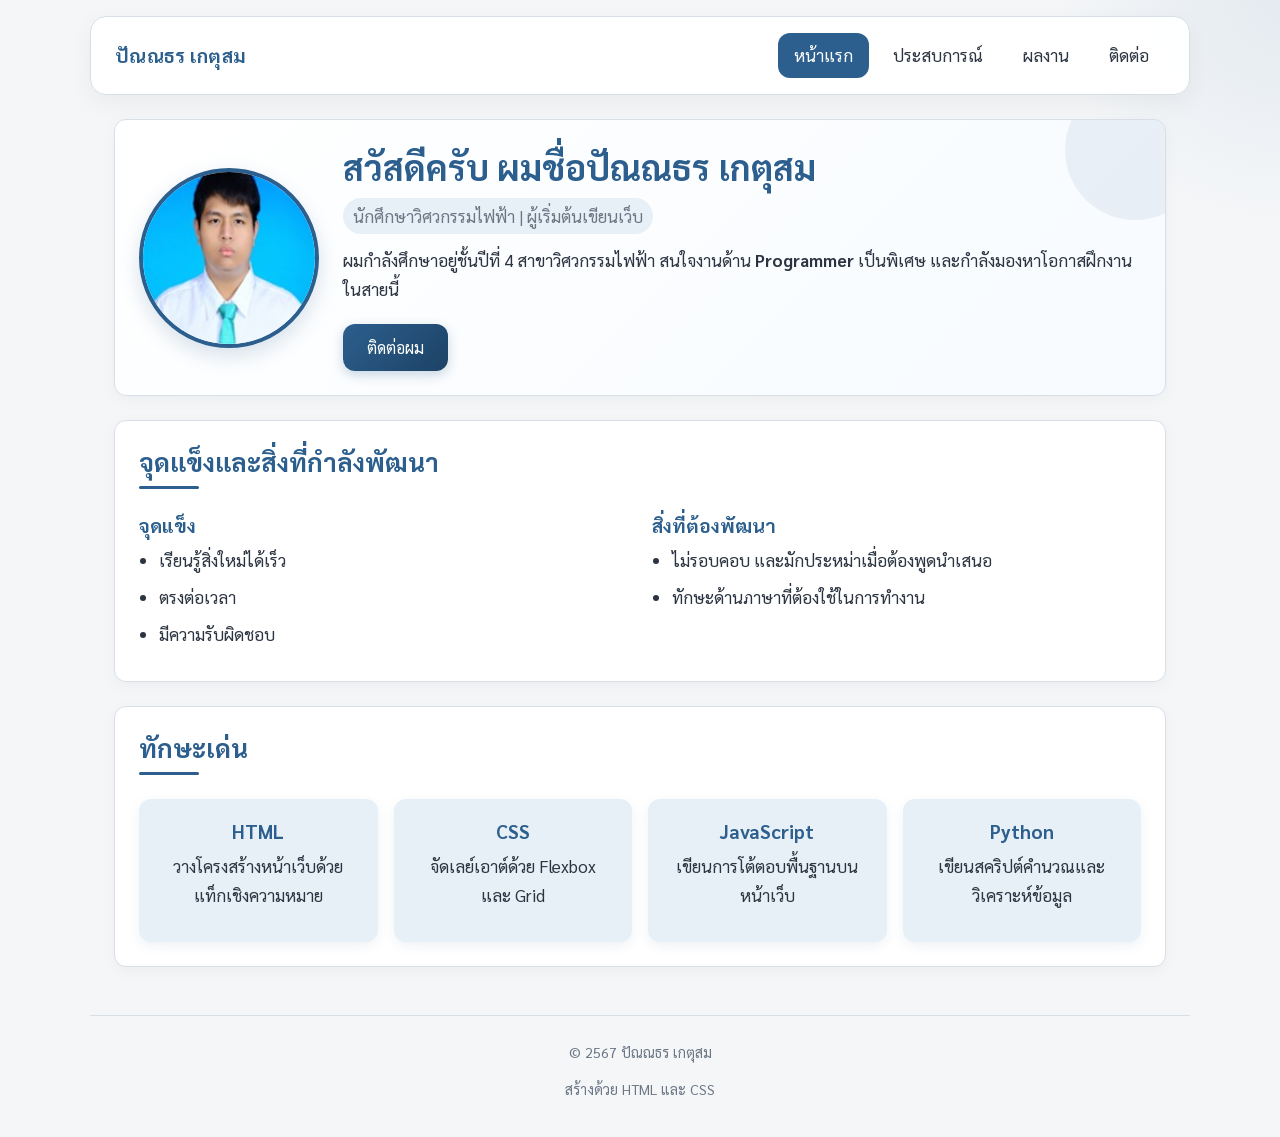
<file: index.html>
<!DOCTYPE html>
<html lang="th">
<head>
  <meta charset="UTF-8" />
  <meta name="viewport" content="width=device-width, initial-scale=1.0" />
  <title>หน้าแรก | ปัณณธร เกตุสม</title>
  <link rel="preconnect" href="https://fonts.googleapis.com" />
  <link href="https://fonts.googleapis.com/css2?family=Sarabun:wght@400;600;700&display=swap" rel="stylesheet" />
  <link rel="stylesheet" href="style.css" />
</head>
<body>
  <header class="site-header">
    <a href="index.html" class="logo">ปัณณธร เกตุสม</a>
    <button class="menu-toggle" id="menu-toggle" aria-label="เปิดปิดเมนู" aria-expanded="false">☰</button>
    <nav class="site-nav">
      <ul>
        <li><a href="index.html" class="active">หน้าแรก</a></li>
        <li><a href="experience.html">ประสบการณ์</a></li>
        <li><a href="projects.html">ผลงาน</a></li>
        <li><a href="contact.html">ติดต่อ</a></li>
      </ul>
    </nav>
  </header>

  <main>
    <section class="hero">
      <img
        src="images/profile.jpg"
        alt="รูปโปรไฟล์ของปัณณธร เกตุสม"
        class="avatar"
      />

      <div class="hero-text">
        <h1>สวัสดีครับ ผมชื่อปัณณธร เกตุสม</h1>
        <p class="tagline">นักศึกษาวิศวกรรมไฟฟ้า | ผู้เริ่มต้นเขียนเว็บ</p>
        <p>
          ผมกำลังศึกษาอยู่ชั้นปีที่ 4 สาขาวิศวกรรมไฟฟ้า
          สนใจงานด้าน <strong>Programmer</strong> เป็นพิเศษ
          และกำลังมองหาโอกาสฝึกงานในสายนี้
        </p>
        <a href="contact.html" class="btn">ติดต่อผม</a>
      </div>
    </section>

    <section class="about">
      <h2>จุดแข็งและสิ่งที่กำลังพัฒนา</h2>
      <div class="two-col">
        <div class="col">
          <h3>จุดแข็ง</h3>
          <ul>
            <li>เรียนรู้สิ่งใหม่ได้เร็ว</li>
            <li>ตรงต่อเวลา</li>
            <li>มีความรับผิดชอบ</li>
          </ul>
        </div>

        <div class="col">
          <h3>สิ่งที่ต้องพัฒนา</h3>
          <ul>
            <li>ไม่รอบคอบ และมักประหม่าเมื่อต้องพูดนำเสนอ</li>
            <li>ทักษะด้านภาษาที่ต้องใช้ในการทำงาน</li>
          </ul>
        </div>
      </div>
    </section>

    <section class="skills">
      <h2>ทักษะเด่น</h2>
      <div class="skill-grid">
        <div class="skill-card">
          <h3>HTML</h3>
          <p>วางโครงสร้างหน้าเว็บด้วยแท็กเชิงความหมาย</p>
        </div>

        <div class="skill-card">
          <h3>CSS</h3>
          <p>จัดเลย์เอาต์ด้วย Flexbox และ Grid</p>
        </div>

        <div class="skill-card">
          <h3>JavaScript</h3>
          <p>เขียนการโต้ตอบพื้นฐานบนหน้าเว็บ</p>
        </div>

        <div class="skill-card">
          <h3>Python</h3>
          <p>เขียนสคริปต์คำนวณและวิเคราะห์ข้อมูล</p>
        </div>
      </div>
    </section>
  </main>

  <footer class="site-footer">
    <p>&copy; 2567 ปัณณธร เกตุสม</p>
    <p>สร้างด้วย HTML และ CSS</p>
  </footer>

  <script src="script.js"></script>
</body>
</html>
</file>
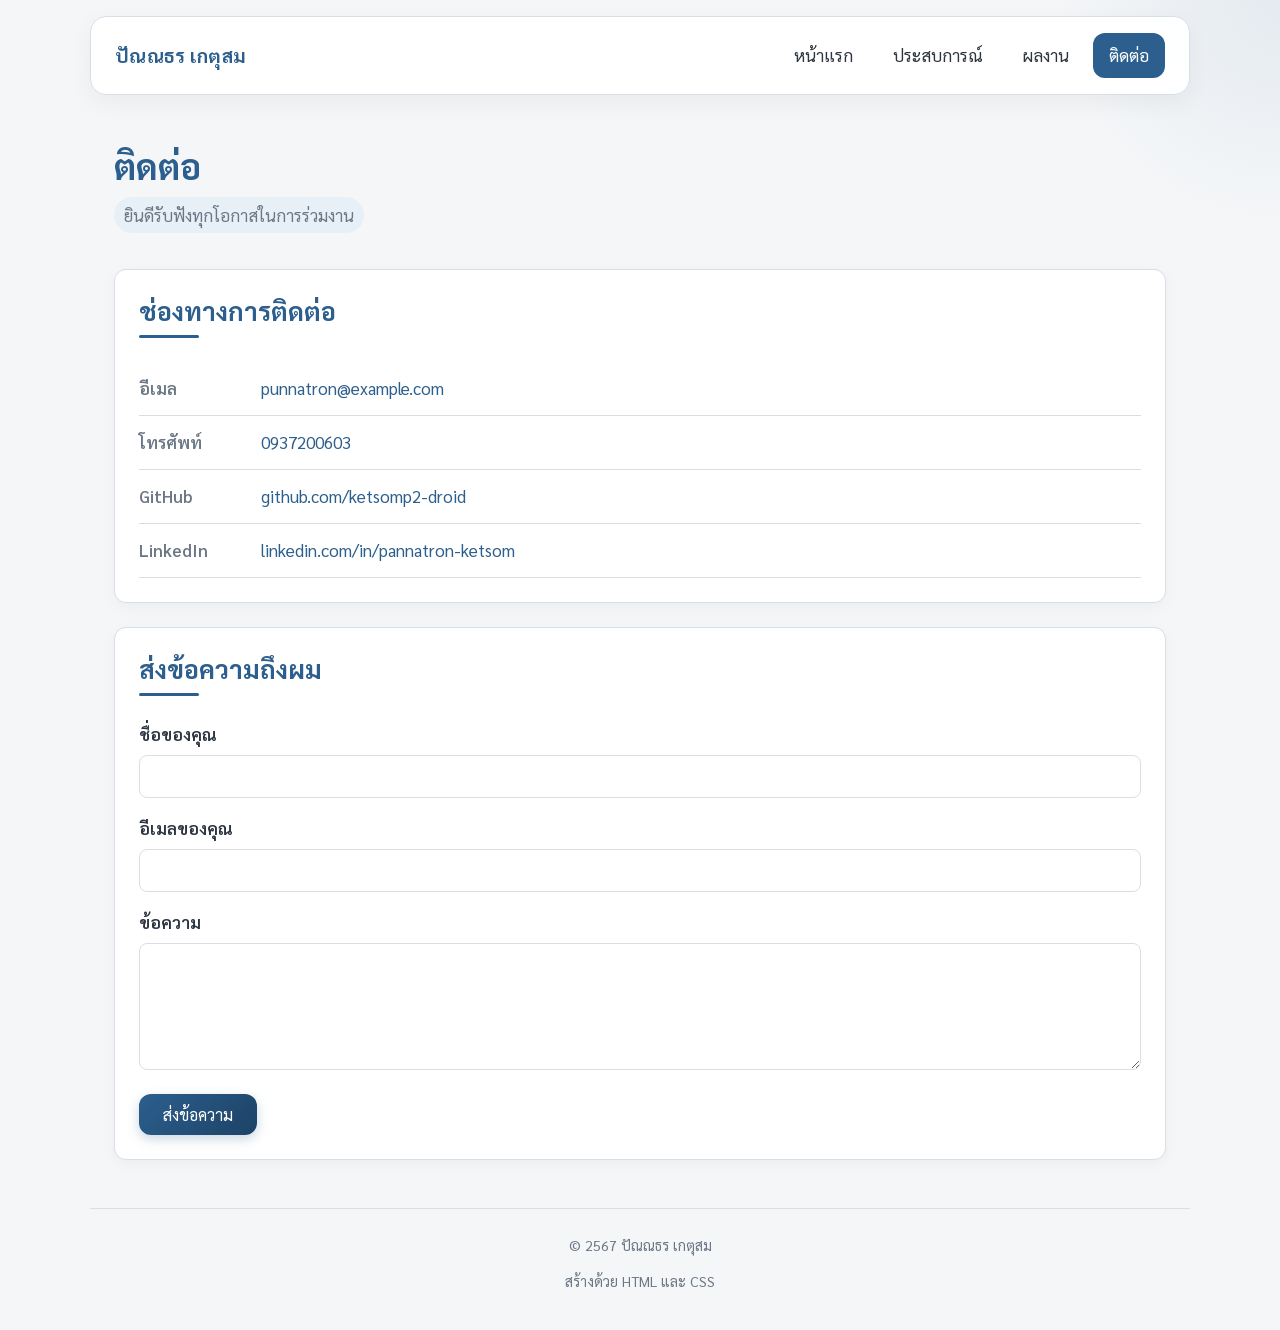
<file: contact.html>
<!DOCTYPE html>
<html lang="th">
<head>
  <meta charset="UTF-8" />
  <meta name="viewport" content="width=device-width, initial-scale=1.0" />
  <title>ติดต่อ | ปัณณธร เกตุสม</title>
  <link rel="preconnect" href="https://fonts.googleapis.com" />
  <link href="https://fonts.googleapis.com/css2?family=Sarabun:wght@400;600;700&display=swap" rel="stylesheet" />
  <link rel="stylesheet" href="style.css" />
</head>
<body>
  <header class="site-header">
    <a href="index.html" class="logo">ปัณณธร เกตุสม</a>
    <button class="menu-toggle" id="menu-toggle" aria-label="เปิดปิดเมนู" aria-expanded="false">☰</button>
    <nav class="site-nav">
      <ul>
        <li><a href="index.html">หน้าแรก</a></li>
        <li><a href="experience.html">ประสบการณ์</a></li>
        <li><a href="projects.html">ผลงาน</a></li>
        <li><a href="contact.html" class="active">ติดต่อ</a></li>
      </ul>
    </nav>
  </header>

  <main>
    <section class="page-head">
      <h1>ติดต่อ</h1>
      <p class="tagline">ยินดีรับฟังทุกโอกาสในการร่วมงาน</p>
    </section>

    <section>
      <h2>ช่องทางการติดต่อ</h2>
      <ul class="contact-list">
        <li>
          <span class="label">อีเมล</span>
          <a href="mailto:punnatron@example.com">punnatron@example.com</a>
        </li>
        <li>
          <span class="label">โทรศัพท์</span>
          <a href="tel:+66937200603">0937200603</a>
        </li>
        <li>
          <span class="label">GitHub</span>
          <a href="https://github.com/ketsomp2-droid" target="_blank" rel="noopener">
            github.com/ketsomp2-droid
          </a>
        </li>
        <li>
          <span class="label">LinkedIn</span>
          <a href="https://linkedin.com/in/pannatron-ketsom" target="_blank" rel="noopener">
            linkedin.com/in/pannatron-ketsom
          </a>
        </li>
      </ul>
    </section>

    <section>
      <h2>ส่งข้อความถึงผม</h2>
      <form class="contact-form" action="https://formspree.io/f/YOURID" method="POST">
        <div class="field">
          <label for="name">ชื่อของคุณ</label>
          <input type="text" id="name" name="name" required />
        </div>

        <div class="field">
          <label for="email">อีเมลของคุณ</label>
          <input type="email" id="email" name="email" required />
        </div>

        <div class="field">
          <label for="message">ข้อความ</label>
          <textarea id="message" name="message" rows="5" required></textarea>
        </div>

        <button type="submit" class="btn">ส่งข้อความ</button>
      </form>
    </section>
  </main>

  <footer class="site-footer">
    <p>&copy; 2567 ปัณณธร เกตุสม</p>
    <p>สร้างด้วย HTML และ CSS</p>
  </footer>

  <script src="script.js"></script>
</body>
</html>
</file>
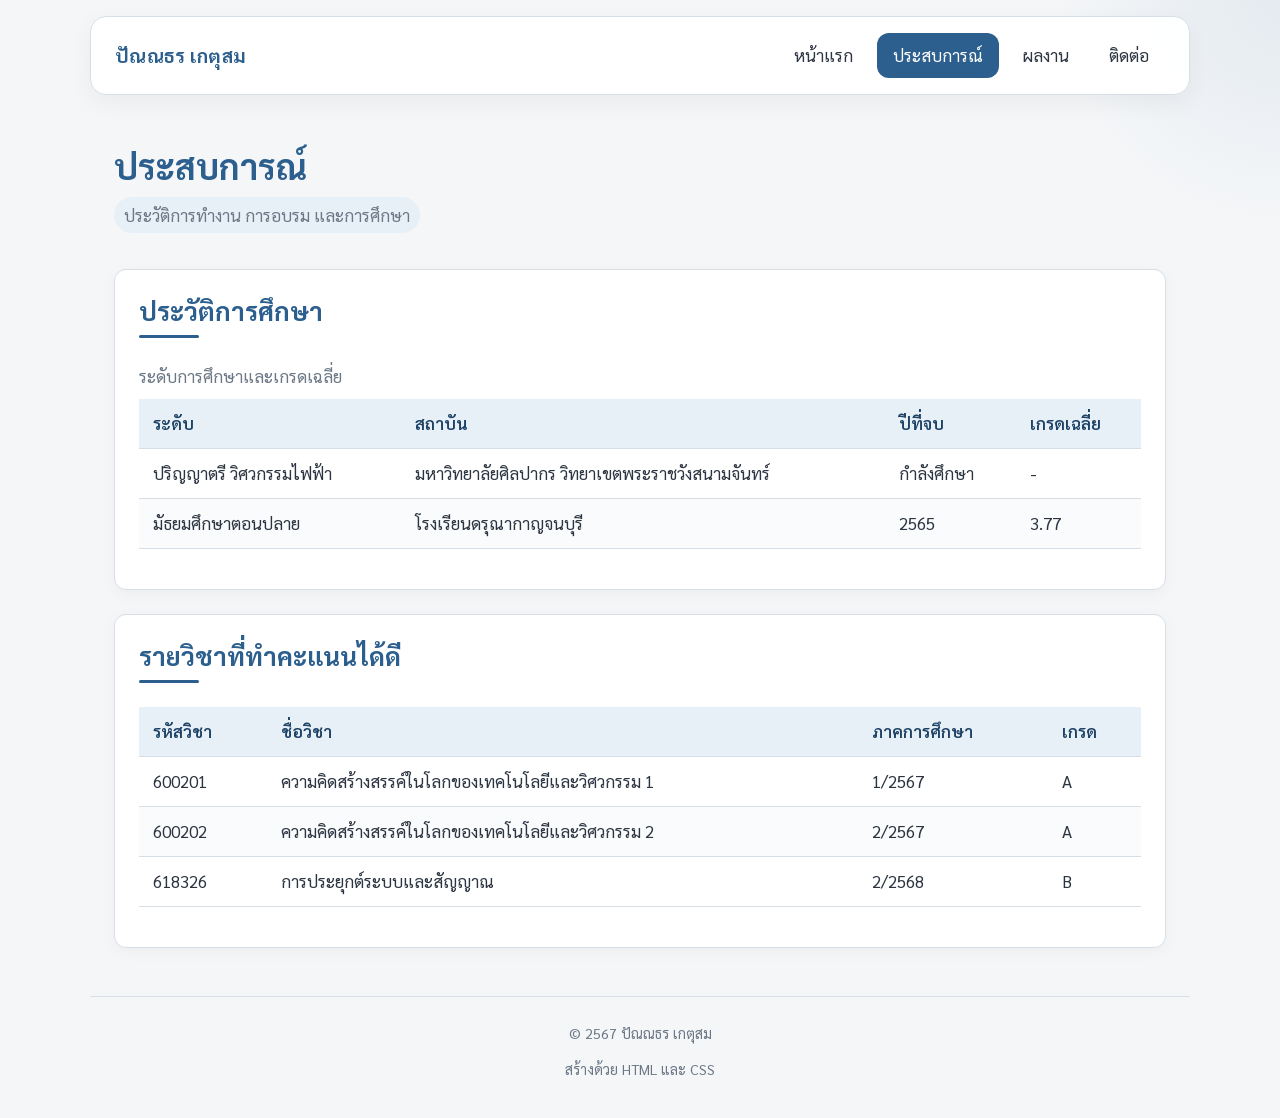
<file: experience.html>
<!DOCTYPE html>
<html lang="th">
<head>
  <meta charset="UTF-8" />
  <meta name="viewport" content="width=device-width, initial-scale=1.0" />
  <title>ประสบการณ์ | ปัณณธร เกตุสม</title>
  <link rel="preconnect" href="https://fonts.googleapis.com" />
  <link href="https://fonts.googleapis.com/css2?family=Sarabun:wght@400;600;700&display=swap" rel="stylesheet" />
  <link rel="stylesheet" href="style.css" />
</head>
<body>
  <header class="site-header">
    <a href="index.html" class="logo">ปัณณธร เกตุสม</a>
    <button class="menu-toggle" id="menu-toggle" aria-label="เปิดปิดเมนู" aria-expanded="false">☰</button>
    <nav class="site-nav">
      <ul>
        <li><a href="index.html">หน้าแรก</a></li>
        <li><a href="experience.html" class="active">ประสบการณ์</a></li>
        <li><a href="projects.html">ผลงาน</a></li>
        <li><a href="contact.html">ติดต่อ</a></li>
      </ul>
    </nav>
  </header>

  <main>
    <section class="page-head">
      <h1>ประสบการณ์</h1>
      <p class="tagline">ประวัติการทำงาน การอบรม และการศึกษา</p>
    </section>

    

    <section>
      <h2>ประวัติการศึกษา</h2>
      <table class="grade-table">
        <caption>ระดับการศึกษาและเกรดเฉลี่ย</caption>
        <thead>
          <tr>
            <th>ระดับ</th>
            <th>สถาบัน</th>
            <th>ปีที่จบ</th>
            <th>เกรดเฉลี่ย</th>
          </tr>
        </thead>
        <tbody>
          <tr>
            <td>ปริญญาตรี วิศวกรรมไฟฟ้า</td>
            <td>มหาวิทยาลัยศิลปากร วิทยาเขตพระราชวังสนามจันทร์​</td>
            <td>กำลังศึกษา</td>
            <td>-</td>
          </tr>
          <tr>
            <td>มัธยมศึกษาตอนปลาย</td>
            <td>โรงเรียนดรุณากาญจนบุรี</td>
            <td>2565</td>
            <td>3.77</td>
          </tr>
        </tbody>
      </table>
    </section>

    <section>
      <h2>รายวิชาที่ทำคะแนนได้ดี</h2>
      <table class="grade-table">
        <thead>
          <tr>
            <th>รหัสวิชา</th>
            <th>ชื่อวิชา</th>
            <th>ภาคการศึกษา</th>
            <th>เกรด</th>
          </tr>
        </thead>
        <tbody>
          <tr>
            <td>600201</td>
            <td>ความคิดสร้างสรรค์ในโลกของเทคโนโลยีและวิศวกรรม 1</td>
            <td>1/2567</td>
            <td>A</td>
          </tr>
          <tr>
            <td>600202</td>
            <td>ความคิดสร้างสรรค์ในโลกของเทคโนโลยีและวิศวกรรม 2</td>
            <td>2/2567</td>
            <td>A</td>
          </tr>
          <tr>
            <td>618326</td>
            <td>การประยุกต์ระบบและสัญญาณ</td>
            <td> 2/2568</td>
            <td>B</td>
          </tr>
        </tbody>
      </table>
    </section>
  </main>

  <footer class="site-footer">
    <p>&copy; 2567 ปัณณธร เกตุสม</p>
    <p>สร้างด้วย HTML และ CSS</p>
  </footer>

  <script src="script.js"></script>
</body>
</html>
</file>
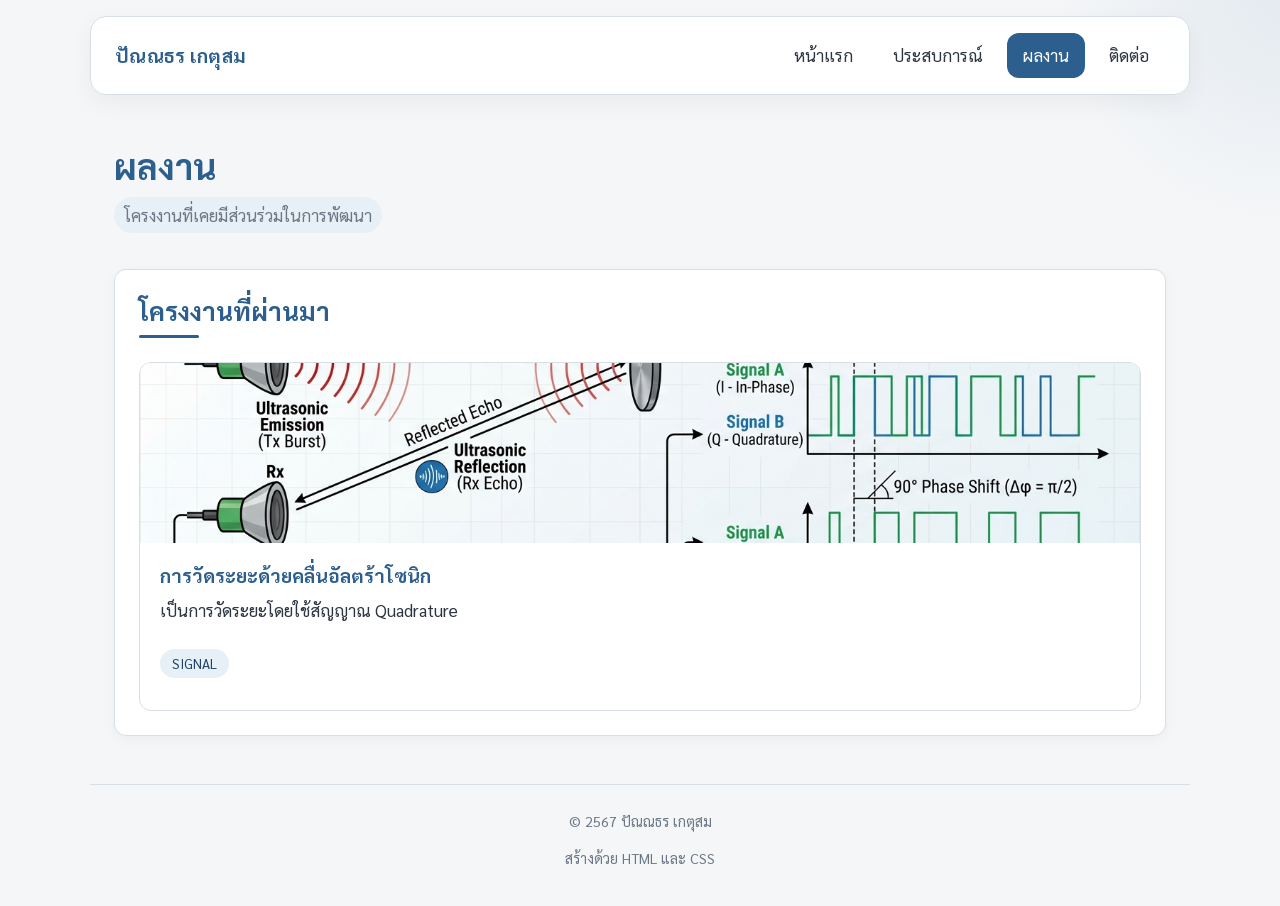
<file: projects.html>
<!DOCTYPE html>
<html lang="th">
<head>
  <meta charset="UTF-8">
  <meta name="viewport" content="width=device-width, initial-scale=1.0">
  <title>ผลงาน | ปัณณธร เกตุสม</title>

  <link rel="preconnect" href="https://fonts.googleapis.com">
  <link href="https://fonts.googleapis.com/css2?family=Sarabun:wght@400;600;700&display=swap" rel="stylesheet">
  <link rel="stylesheet" href="style.css">
</head>

<body>

  <header class="site-header">
    <a href="index.html" class="logo">ปัณณธร เกตุสม</a>

    <button class="menu-toggle" id="menu-toggle" aria-label="เปิดปิดเมนู" aria-expanded="false">
      ☰
    </button>

    <nav class="site-nav">
      <ul>
        <li><a href="index.html">หน้าแรก</a></li>
        <li><a href="experience.html">ประสบการณ์</a></li>
        <li><a href="projects.html" class="active">ผลงาน</a></li>
        <li><a href="contact.html">ติดต่อ</a></li>
      </ul>
    </nav>
  </header>

  <main>

    <section class="page-head">
      <h1>ผลงาน</h1>
      <p class="tagline">โครงงานที่เคยมีส่วนร่วมในการพัฒนา</p>
    </section>

    <section>
      <h2>โครงงานที่ผ่านมา</h2>

      <div class="project-grid">

        <article class="project-card">
          <img src="images/project.jpg" alt="โครงงานวัดระยะด้วยคลื่นอัลตร้าโซนิก">

          <div class="project-body">
            <h3>การวัดระยะด้วยคลื่นอัลตร้าโซนิก</h3>

            <p>
              เป็นการวัดระยะโดยใช้สัญญาณ Quadrature
            </p>

            <ul class="tech-list">
              <li>SIGNAL</li>
            </ul>
          </div>

        </article>

      </div>
    </section>

  </main>

  <footer class="site-footer">
    <p>&copy; 2567 ปัณณธร เกตุสม</p>
    <p>สร้างด้วย HTML และ CSS</p>
  </footer>

  <script src="script.js"></script>

</body>
</html>
</file>
<file: style.css>
/* ---------- 1. รีเซ็ตค่าเริ่มต้นของเบราว์เซอร์ ---------- */
* {
 margin: 0;
 padding: 0;
 box-sizing: border-box;
}

/* ---------- 2. ตัวแปรของทั้งเว็บ ---------- */
:root {
 /* สีหลัก */
 --brand: #2c5f8d;
 --brand-dark: #1d4266;
 --brand-light: #e8f0f7;

 /* สีข้อความ */
 --text: #2b3440;
 --text-muted: #6b7785;

 /* สีพื้นหลังและเส้นขอบ */
 --bg: #f4f6f8;
 --surface: #ffffff;
 --border: #d8dee6;

 /* ระยะห่างมาตรฐาน */
 --gap: 24px;
 --radius: 12px;

 /* ความกว้างสูงสุดของเนื้อหา */
 --max-width: 1100px;
}

/* ---------- 3. พื้นฐานทั้งเว็บ ---------- */
html {
 scroll-behavior: smooth;
}

body {
 font-family: "Sarabun", "Segoe UI", Tahoma, sans-serif;
 font-size: 17px;
 line-height: 1.7;
 color: var(--text);
 background:
  radial-gradient(circle at top right, rgba(44, 95, 141, 0.08), transparent 220px),
  var(--bg);
}

h1, h2, h3 {
 line-height: 1.3;
 color: var(--brand);
}

h1 {
 font-size: 2.2rem;
 margin-bottom: 8px;
}

h2 {
 font-size: 1.6rem;
 margin-bottom: 16px;
 position: relative;
 padding-bottom: 8px;
}

h2::after {
 content: "";
 display: block;
 width: 60px;
 height: 3px;
 background-color: var(--brand);
 border-radius: 999px;
 margin-top: 8px;
}

h3 {
 font-size: 1.2rem;
 margin-bottom: 8px;
}

p {
 margin-bottom: 12px;
}

a {
 color: var(--brand);
 text-decoration: none;
}

a:hover {
 text-decoration: underline;
}

.tagline {
 color: var(--text-muted);
 font-size: 1.05rem;
 display: inline-block;
 background-color: var(--brand-light);
 padding: 4px 10px;
 border-radius: 999px;
 margin-bottom: 12px;
}

/* ---------- 4. แถบเมนูด้านบน ---------- */
.site-header {
 display: flex;
 justify-content: space-between;
 align-items: center;
 flex-wrap: wrap;
 gap: 16px;
 max-width: var(--max-width);
 margin: 16px auto 0;
 padding: 16px 24px;
 background-color: rgba(255, 255, 255, 0.95);
 border: 1px solid var(--border);
 border-radius: 16px;
 box-shadow: 0 8px 24px rgba(0, 0, 0, 0.05);
 backdrop-filter: blur(8px);
}

.logo {
 font-size: 1.2rem;
 font-weight: 700;
 color: var(--brand);
 letter-spacing: 0.3px;
}

.site-nav ul {
 display: flex;
 list-style: none;
 gap: 8px;
 flex-wrap: wrap;
}

.site-nav a {
 display: block;
 padding: 8px 16px;
 border-radius: var(--radius);
 color: var(--text);
 transition: background-color 0.2s, color 0.2s, transform 0.2s;
}

.site-nav a:hover {
 background-color: var(--brand-light);
 text-decoration: none;
 transform: translateY(-1px);
}

/* เมนูของหน้าที่กำลังเปิดอยู่ */
.site-nav a.active {
 background-color: var(--brand);
 color: #ffffff;
}

/* ---------- 5. โครงหลักของเนื้อหา ---------- */
main {
 max-width: var(--max-width);
 margin: 0 auto;
 padding: var(--gap) 24px;
}

section {
 background-color: var(--surface);
 border: 1px solid var(--border);
 border-radius: var(--radius);
 padding: var(--gap);
 margin-bottom: var(--gap);
 box-shadow: 0 4px 16px rgba(0, 0, 0, 0.04);
 transition: transform 0.2s, box-shadow 0.2s;
}

section:hover {
 transform: translateY(-2px);
 box-shadow: 0 8px 24px rgba(0, 0, 0, 0.06);
}

/* หัวเรื่องของแต่ละหน้าให้โปร่งไม่มีกรอบ */
.page-head {
 background-color: transparent;
 border: none;
 padding-left: 0;
 padding-bottom: 0;
 box-shadow: none;
}

.page-head:hover {
 transform: none;
 box-shadow: none;
}

/* ---------- 6. ปุ่ม ---------- */
.btn {
 display: inline-block;
 padding: 10px 24px;
 margin-top: 8px;
 background: linear-gradient(135deg, var(--brand), var(--brand-dark));
 color: #ffffff;
 border: none;
 border-radius: var(--radius);
 font-size: 1rem;
 font-family: inherit;
 cursor: pointer;
 transition: transform 0.2s, box-shadow 0.2s, background-color 0.2s;
 box-shadow: 0 4px 12px rgba(44, 95, 141, 0.25);
}

.btn:hover {
 transform: translateY(-2px);
 box-shadow: 0 8px 18px rgba(44, 95, 141, 0.3);
 text-decoration: none;
}

/* ---------- 7. ท้ายเว็บ ---------- */
.site-footer {
 max-width: var(--max-width);
 margin: 0 auto;
 padding: var(--gap) 24px;
 text-align: center;
 color: var(--text-muted);
 font-size: 0.9rem;
 border-top: 1px solid var(--border);
}

/* ---------- 8. ส่วนแนะนำตัวหน้าแรก ---------- */
.hero {
 display: flex;
 align-items: center;
 gap: var(--gap);
 flex-wrap: wrap;
 position: relative;
 overflow: hidden;
 background: linear-gradient(135deg, #ffffff, #f7fbff);
}

.hero::after {
 content: "";
 position: absolute;
 top: -40px;
 right: -40px;
 width: 140px;
 height: 140px;
 background: rgba(44, 95, 141, 0.08);
 border-radius: 50%;
}

.avatar {
 width: 180px;
 height: 180px;
 object-fit: cover;
 border-radius: 50%;
 border: 4px solid var(--brand);
 box-shadow: 0 8px 20px rgba(44, 95, 141, 0.18);
 transition: transform 0.25s, box-shadow 0.25s;
 position: relative;
 z-index: 1;
}

.avatar:hover {
 transform: scale(1.04);
 box-shadow: 0 12px 28px rgba(44, 95, 141, 0.28);
}

.hero-text {
 flex: 1;
 min-width: 260px;
 position: relative;
 z-index: 1;
}

/* ---------- 9. สองคอลัมน์: จุดแข็ง / สิ่งที่กำลังพัฒนา ---------- */
.two-col {
 display: flex;
 gap: var(--gap);
 flex-wrap: wrap;
}

.two-col .col {
 flex: 1;
 min-width: 280px;
}

.two-col ul {
 padding-left: 20px;
}

.two-col li {
 margin-bottom: 8px;
}

/* ---------- 10. ตารางการ์ดทักษะ ---------- */
.skill-grid {
 display: grid;
 grid-template-columns: repeat(auto-fit, minmax(200px, 1fr));
 gap: 16px;
}

.skill-card {
 padding: 20px;
 background-color: var(--brand-light);
 border-radius: var(--radius);
 text-align: center;
 transition: transform 0.2s, box-shadow 0.2s;
 box-shadow: 0 4px 12px rgba(44, 95, 141, 0.08);
}

.skill-card:hover {
 transform: translateY(-4px);
 box-shadow: 0 8px 20px rgba(44, 95, 141, 0.14);
}

/* ---------- 11. ตารางการ์ดผลงาน ---------- */
.project-grid {
 display: grid;
 grid-template-columns: repeat(auto-fit, minmax(280px, 1fr));
 gap: var(--gap);
}

.project-card {
 display: flex;
 flex-direction: column;
 overflow: hidden;
 background-color: var(--surface);
 border: 1px solid var(--border);
 border-radius: var(--radius);
 transition: transform 0.25s, box-shadow 0.25s;
}

.project-card:hover {
 transform: translateY(-6px);
 box-shadow: 0 12px 28px rgba(0, 0, 0, 0.12);
}

.project-card img {
 width: 100%;
 height: 180px;
 object-fit: cover;
}

.project-body {
 padding: 20px;
 display: flex;
 flex-direction: column;
 flex: 1;
}

/* ป้ายแท็กเทคโนโลยี */
.tech-list {
 display: flex;
 flex-wrap: wrap;
 gap: 6px;
 list-style: none;
 margin: 12px 0;
}

.tech-list li {
 padding: 3px 12px;
 background-color: var(--brand-light);
 color: var(--brand-dark);
 border-radius: 999px;
 font-size: 0.85rem;
}

.project-links {
 display: flex;
 gap: 12px;
 margin-top: auto;
 padding-top: 12px;
}

.project-links a {
 font-weight: 600;
}

/* ---------- 12. ตารางเกรด ---------- */
.grade-table {
 width: 100%;
 border-collapse: collapse;
 margin-bottom: 16px;
}

.grade-table caption {
 text-align: left;
 color: var(--text-muted);
 padding-bottom: 8px;
}

.grade-table th,
.grade-table td {
 padding: 10px 14px;
 border-bottom: 1px solid var(--border);
 text-align: left;
}

.grade-table th {
 background-color: var(--brand-light);
 color: var(--brand-dark);
 font-weight: 600;
}

.grade-table tbody tr {
 transition: background-color 0.2s;
}

/* แถวสลับสีให้อ่านง่าย */
.grade-table tbody tr:nth-child(even) {
 background-color: #fafbfc;
}

.grade-table tbody tr:hover {
 background-color: var(--brand-light);
}

/* ---------- 13. ไทม์ไลน์ประสบการณ์ ---------- */
.timeline-item {
 padding: 0 0 20px 20px;
 border-left: 3px solid var(--border);
 position: relative;
}

.timeline-item:last-child {
 border-left-color: transparent;
}

/* วาดจุดกลมบนเส้นไทม์ไลน์ */
.timeline-item::before {
 content: "";
 position: absolute;
 left: -8px;
 top: 6px;
 width: 13px;
 height: 13px;
 background-color: var(--brand);
 border-radius: 50%;
}

.period {
 display: inline-block;
 color: var(--text-muted);
 font-size: 0.9rem;
 margin-bottom: 4px;
}

/* ---------- 14. หน้าติดต่อ ---------- */
.contact-list {
 list-style: none;
}

.contact-list li {
 display: flex;
 gap: 12px;
 flex-wrap: wrap;
 padding: 12px 0;
 border-bottom: 1px solid var(--border);
}

.contact-list .label {
 min-width: 110px;
 font-weight: 600;
 color: var(--text-muted);
}

.contact-form .field {
 display: flex;
 flex-direction: column;
 margin-bottom: 16px;
}

.contact-form label {
 margin-bottom: 6px;
 font-weight: 600;
}

.contact-form input,
.contact-form textarea {
 padding: 10px 12px;
 border: 1px solid var(--border);
 border-radius: 8px;
 font-family: inherit;
 font-size: 1rem;
 background-color: #ffffff;
}

.contact-form input:focus,
.contact-form textarea:focus {
 outline: none;
 border-color: var(--brand);
 box-shadow: 0 0 0 3px var(--brand-light);
}

/* ---------- 15. ปุ่มเมนูสำหรับมือถือ ---------- */
.menu-toggle {
 display: none;
 background: none;
 border: 1px solid var(--border);
 border-radius: 8px;
 padding: 6px 12px;
 font-size: 1.4rem;
 color: var(--brand);
 cursor: pointer;
 transition: background-color 0.2s, transform 0.2s;
}

.menu-toggle:hover {
 background-color: var(--brand-light);
 transform: translateY(-1px);
}

/* ---------- 16. การเข้าถึงและสถานะโฟกัส ---------- */
a:focus,
button:focus,
input:focus,
textarea:focus {
 outline: 3px solid var(--brand-light);
 outline-offset: 2px;
}

/* ---------- 17. แอนิเมชันเบา ๆ ---------- */
.hero,
.about,
.skills,
.page-head,
.timeline-item,
.project-card,
.contact-form {
 animation: fadeUp 0.6s ease both;
}

@keyframes fadeUp {
 from {
  opacity: 0;
  transform: translateY(16px);
 }
 to {
  opacity: 1;
  transform: translateY(0);
 }
}

/* ---------- 18. จอแท็บเล็ตและมือถือ (แคบกว่า 768px) ---------- */
@media (max-width: 768px) {
 body {
  font-size: 16px;
 }

 .site-header {
  flex-direction: column;
  text-align: center;
  margin: 0;
  border-radius: 0;
  border-left: none;
  border-right: none;
 }

 .site-nav ul {
  justify-content: center;
 }

 .hero {
  flex-direction: column;
  text-align: center;
 }

 h1 {
  font-size: 1.7rem;
 }

 h2 {
  font-size: 1.35rem;
 }

 h2::after {
  margin-left: auto;
  margin-right: auto;
 }

 main {
  padding: 16px;
 }

 section {
  padding: 18px;
 }

 .menu-toggle {
  display: block;
 }

 .site-nav {
  display: none;
  width: 100%;
 }

 .site-nav.open {
  display: block;
 }

 .site-nav ul {
  flex-direction: column;
 }
}

/* ---------- 19. จอมือถือขนาดเล็ก (แคบกว่า 480px) ---------- */
@media (max-width: 480px) {
 .avatar {
  width: 140px;
  height: 140px;
 }

 .grade-table {
  display: block;
  overflow-x: auto;
  white-space: nowrap;
 }

 .btn {
  display: block;
  text-align: center;
 }
}

/* ---------- 20. สไตล์สำหรับสั่งพิมพ์ ---------- */
@media print {
 .site-header,
 .site-footer,
 .btn,
 .menu-toggle {
  display: none;
 }

 section {
  border: none;
  box-shadow: none;
  page-break-inside: avoid;
 }

 body {
  background: #ffffff;
 }
}
</file>
